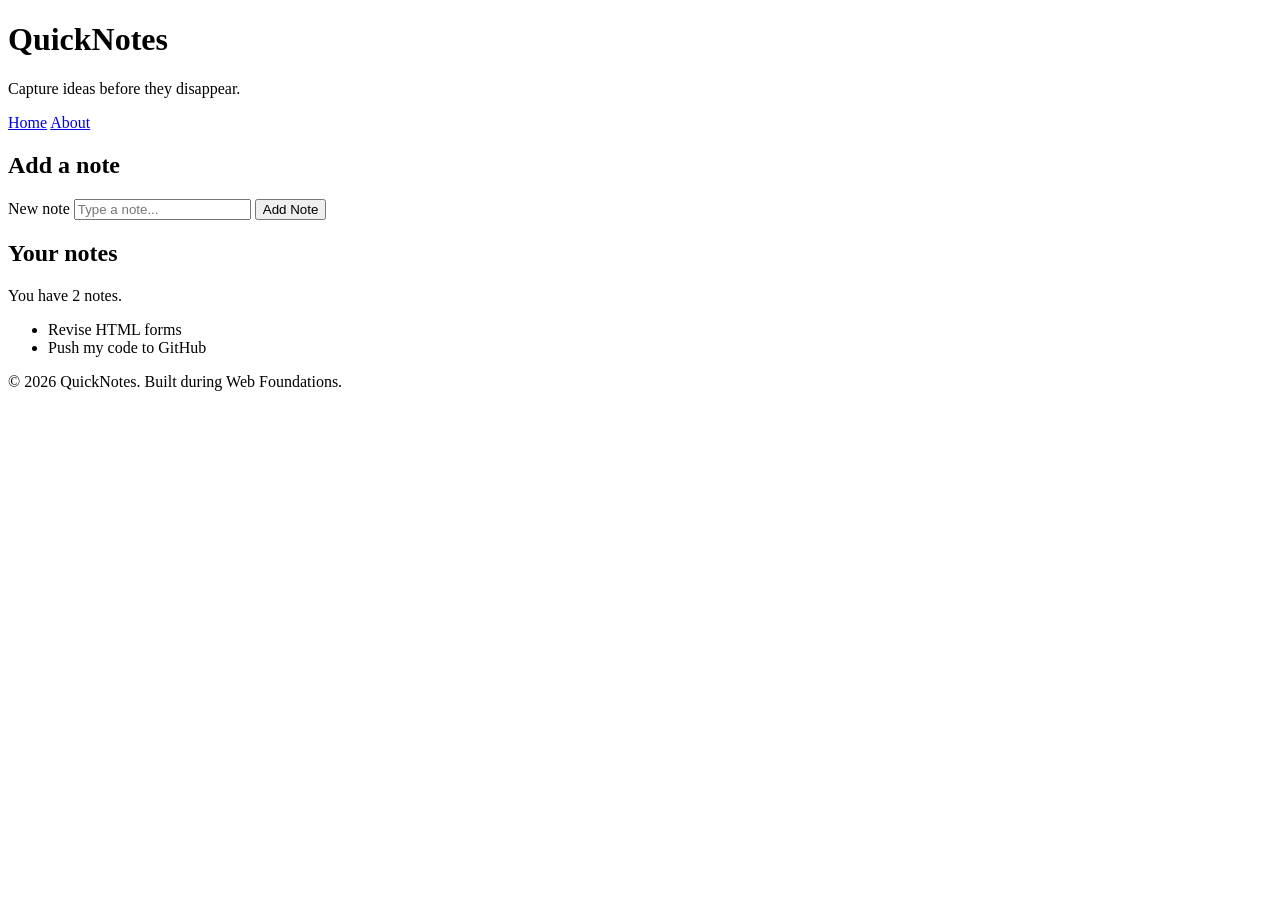
<file: day1/index.html>
<!DOCTYPE html>
<html lang="en">
  <head>
    <meta charset="UTF-8">
    <meta name="viewport" content="width=device-width, initial-scale=1.0">
    <title>QuickNotes</title>
  </head>

  <body>
    <header>
      <h1>QuickNotes</h1>
      <p>Capture ideas before they disappear.</p>

      <nav>
        <a href="index.html">Home</a>
        <a href="about.html">About</a>
      </nav>
    </header>

    <main>
      <section>
        <h2>Add a note</h2>

        <form id="note-form">
          <label for="note-input">New note</label>
          <input type="text" id="note-input" placeholder="Type a note..." required>
          <button type="submit">Add Note</button>
        </form>
      </section>

      <section>
        <h2>Your notes</h2>
        <p id="note-count">You have 2 notes.</p>

        <ul id="notes-list">
          <li>Revise HTML forms</li>
          <li>Push my code to GitHub</li>
        </ul>
      </section>
    </main>

    <footer>
      <p>&copy; 2026 QuickNotes. Built during Web Foundations.</p>
    </footer>
  </body>
</html>
</file>
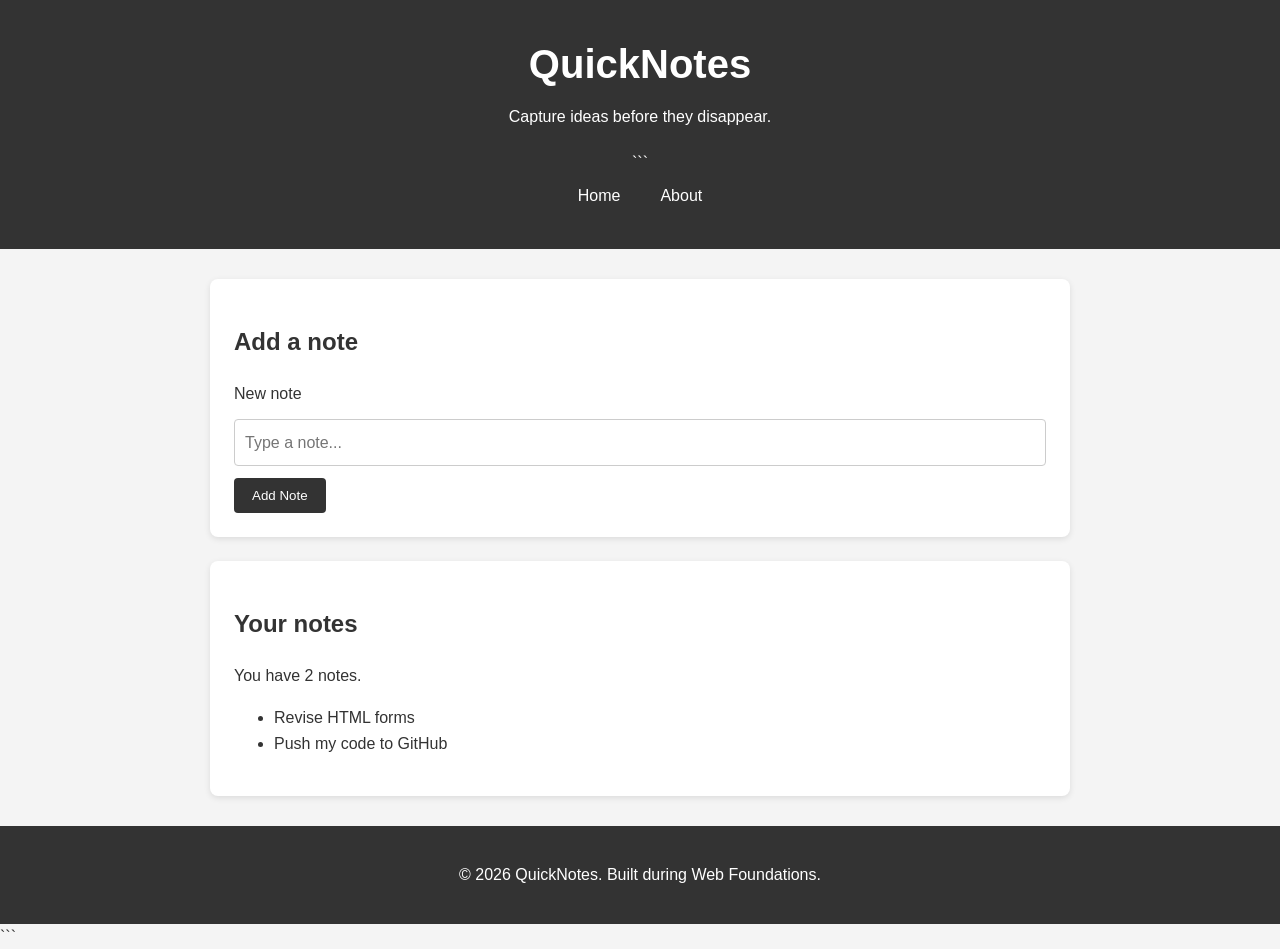
<file: day2/index.html>
<!DOCTYPE html>

<html lang="en">
  <head>
    <meta charset="UTF-8" />
    <meta name="viewport" content="width=device-width, initial-scale=1.0" />
    <title>QuickNotes</title>
    <link rel="stylesheet" href="style.css" />
  </head>
  <body>
    <header>
      <h1>QuickNotes</h1>
      <p>Capture ideas before they disappear.</p>

```
  <nav>
    <a href="index.html">Home</a>
    <a href="about.html">About</a>
  </nav>
</header>

<main>
  <section>
    <h2>Add a note</h2>

    <form id="note-form">
      <label for="note-input">New note</label>
      <input
        type="text"
        id="note-input"
        placeholder="Type a note..."
      />
      <button type="submit">Add Note</button>
    </form>
  </section>

  <section>
    <h2>Your notes</h2>

    <p id="note-count">You have 2 notes.</p>

    <ul id="notes-list">
      <li>Revise HTML forms</li>
      <li>Push my code to GitHub</li>
    </ul>
  </section>
</main>

<footer>
  <p>&copy; 2026 QuickNotes. Built during Web Foundations.</p>
</footer>
```

  </body>
</html>
</file>
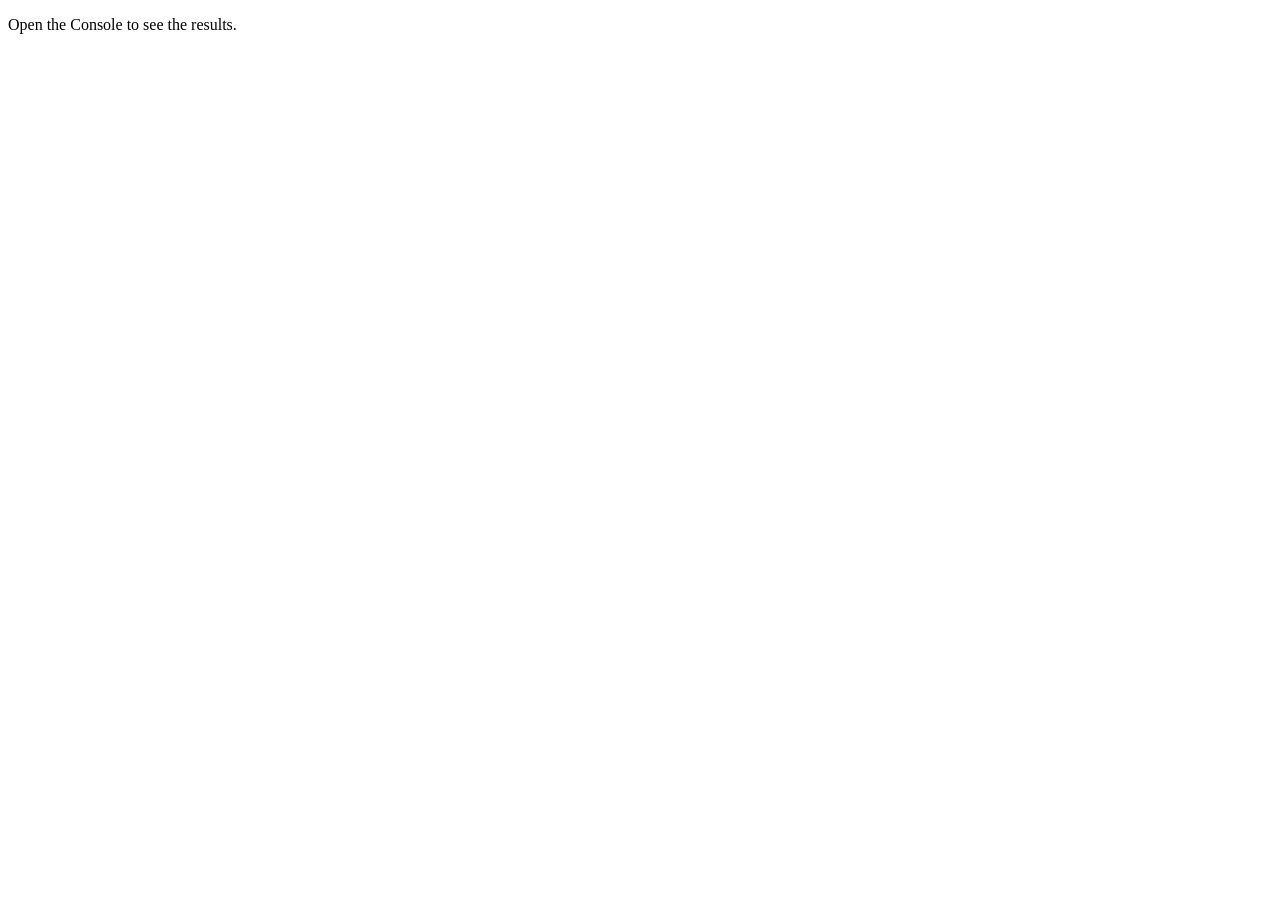
<file: day3/index.html>
<!DOCTYPE html>
<html lang="en">
  <head>
    <meta charset="UTF-8" />
    <meta name="viewport" content="width=device-width, initial-scale=1.0" />
    <title>Notes Toolkit</title>
    <script src="script.js" defer></script>
  </head>
  <body>
    <p>Open the Console to see the results.</p>
  </body>
</html>
</file>
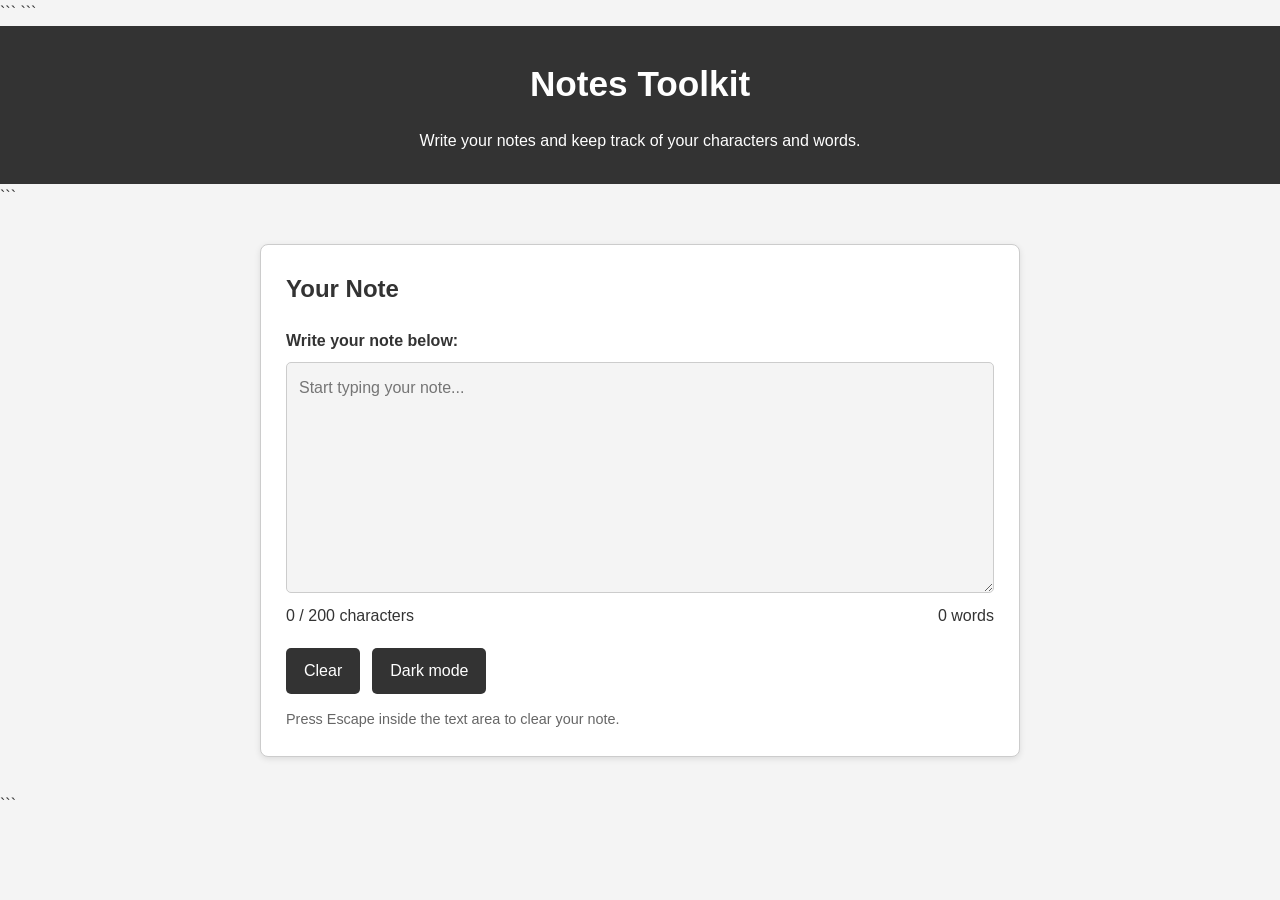
<file: day4/index.html>
<!DOCTYPE html>

<html lang="en">
<head>
    <meta charset="UTF-8">
    <meta name="viewport" content="width=device-width, initial-scale=1.0">
    <title>Notes Toolkit</title>

```
<link rel="stylesheet" href="style.css">
<script src="script.js" defer></script>
```

</head>
<body>
    <header>
        <h1>Notes Toolkit</h1>
        <p>Write your notes and keep track of your characters and words.</p>
    </header>

```
<main>
    <section class="notes-card">
        <h2>Your Note</h2>

        <label for="note-text">Write your note below:</label>

        <textarea
            id="note-text"
            placeholder="Start typing your note..."
            rows="8"
        ></textarea>

        <div class="counters">
            <p id="char-count">0 / 200 characters</p>
            <p id="word-count">0 words</p>
        </div>

        <div class="actions">
            <button type="button" id="clear-btn">Clear</button>
            <button type="button" id="theme-toggle">Dark mode</button>
        </div>

        <p class="help-text">
            Press Escape inside the text area to clear your note.
        </p>
    </section>
</main>


```

</body>
</html>
</file>
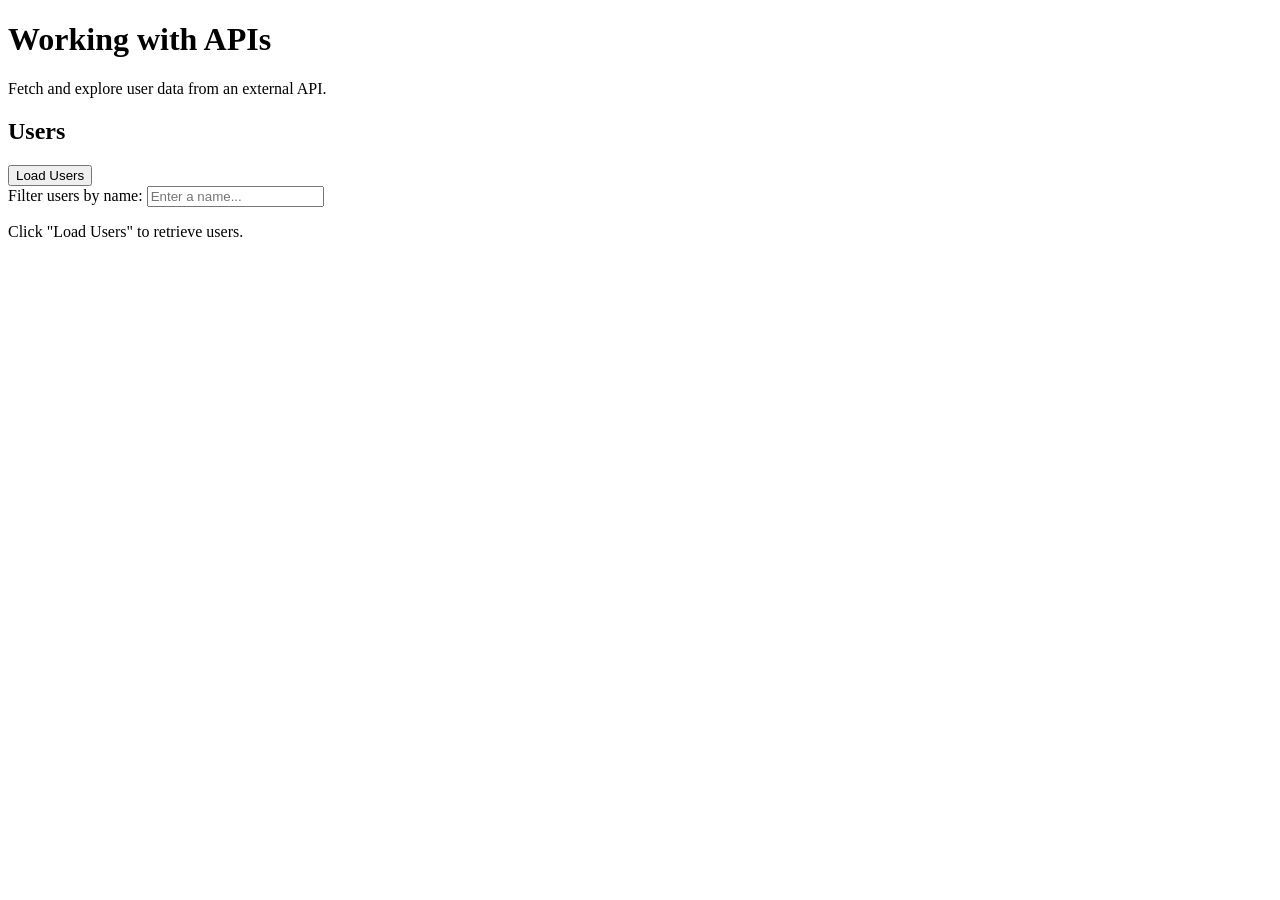
<file: day5/index.html>
<!DOCTYPE html>
<html lang="en">
<head>
    <meta charset="UTF-8">
    <meta name="viewport" content="width=device-width, initial-scale=1.0">

    <title>Web dev days</title>

    <script src="users.js" defer></script>
</head>
<body>
    <header>
        <h1>Working with APIs</h1>
        <p>Fetch and explore user data from an external API.</p>
    </header>

    <main>
        <section>
            <h2>Users</h2>

            <button id="load-users" type="button">Load Users</button>

            <div>
                <label for="filter-input">Filter users by name:</label>
                <input
                    type="text"
                    id="filter-input"
                    placeholder="Enter a name..."
                >
            </div>

            <p id="status" role="status">
                Click "Load Users" to retrieve users.
            </p>

            <ul id="users-list"></ul>
        </section>
    </main>
</body>
</html>
</file>
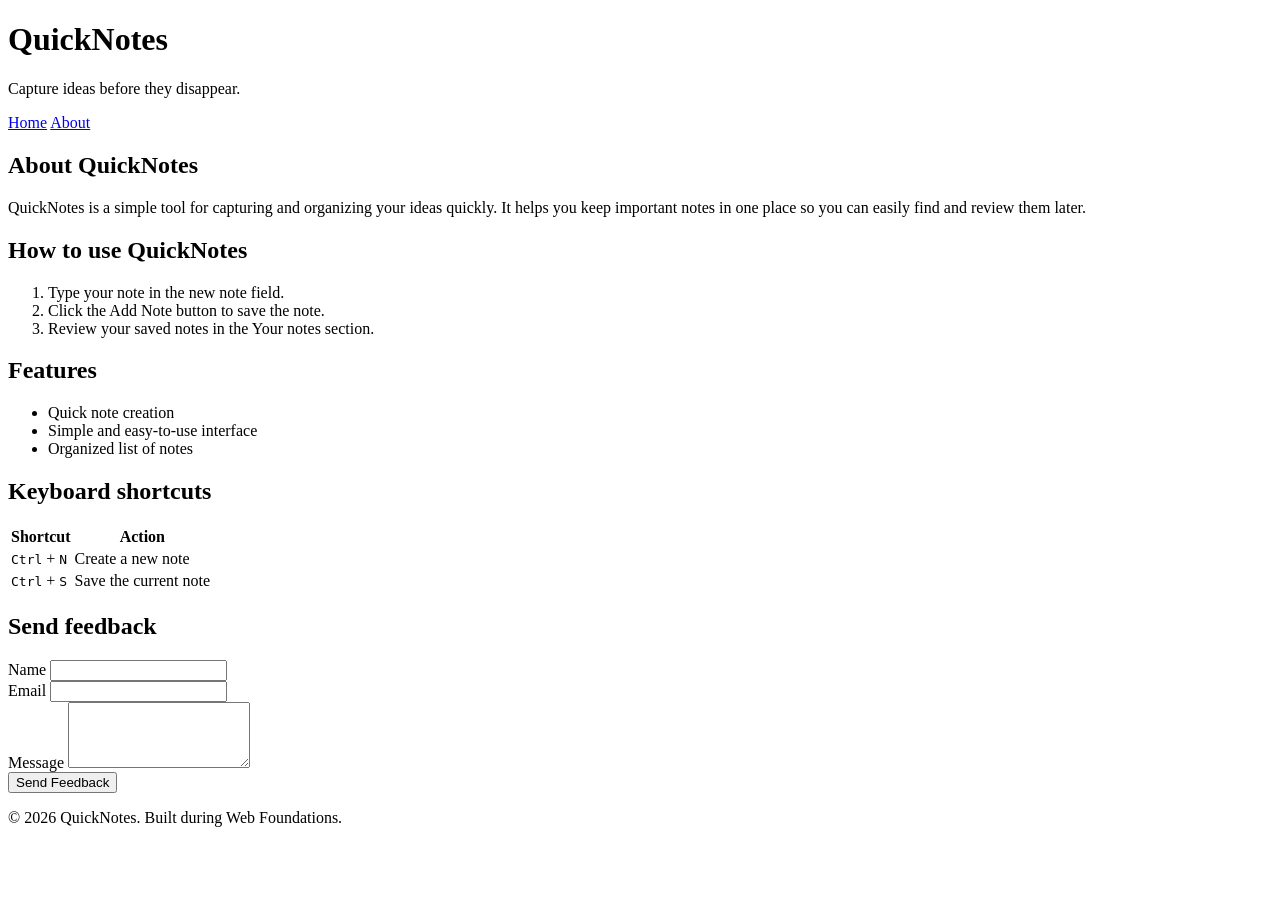
<file: day1/about.html>
<!DOCTYPE html>
<html lang="en">
  <head>
    <meta charset="UTF-8">
    <meta name="viewport" content="width=device-width, initial-scale=1.0">
    <title>About QuickNotes</title>
  </head>

  <body>
    <header>
      <h1>QuickNotes</h1>
      <p>Capture ideas before they disappear.</p>

      <nav>
        <a href="index.html">Home</a>
        <a href="about.html">About</a>
      </nav>
    </header>

    <main>
      <section>
        <h2>About QuickNotes</h2>
        <p>
          QuickNotes is a simple tool for capturing and organizing your ideas
          quickly. It helps you keep important notes in one place so you can
          easily find and review them later.
        </p>
      </section>

      <section>
        <h2>How to use QuickNotes</h2>
        <ol>
          <li>Type your note in the new note field.</li>
          <li>Click the Add Note button to save the note.</li>
          <li>Review your saved notes in the Your notes section.</li>
        </ol>
      </section>

      <section>
        <h2>Features</h2>
        <ul>
          <li>Quick note creation</li>
          <li>Simple and easy-to-use interface</li>
          <li>Organized list of notes</li>
        </ul>
      </section>

      <section>
        <h2>Keyboard shortcuts</h2>
        <table>
          <thead>
            <tr>
              <th scope="col">Shortcut</th>
              <th scope="col">Action</th>
            </tr>
          </thead>
          <tbody>
            <tr>
              <td><kbd>Ctrl</kbd> + <kbd>N</kbd></td>
              <td>Create a new note</td>
            </tr>
            <tr>
              <td><kbd>Ctrl</kbd> + <kbd>S</kbd></td>
              <td>Save the current note</td>
            </tr>
          </tbody>
        </table>
      </section>

      <section>
        <h2>Send feedback</h2>
        <form action="#" method="post">
          <div>
            <label for="name">Name</label>
            <input type="text" id="name" name="name" required>
          </div>

          <div>
            <label for="email">Email</label>
            <input type="email" id="email" name="email" required>
          </div>

          <div>
            <label for="message">Message</label>
            <textarea id="message" name="message" rows="4" required></textarea>
          </div>

          <button type="submit">Send Feedback</button>
        </form>
      </section>
    </main>

    <footer>
      <p>&copy; 2026 QuickNotes. Built during Web Foundations.</p>
    </footer>
  </body>
</html>
</file>
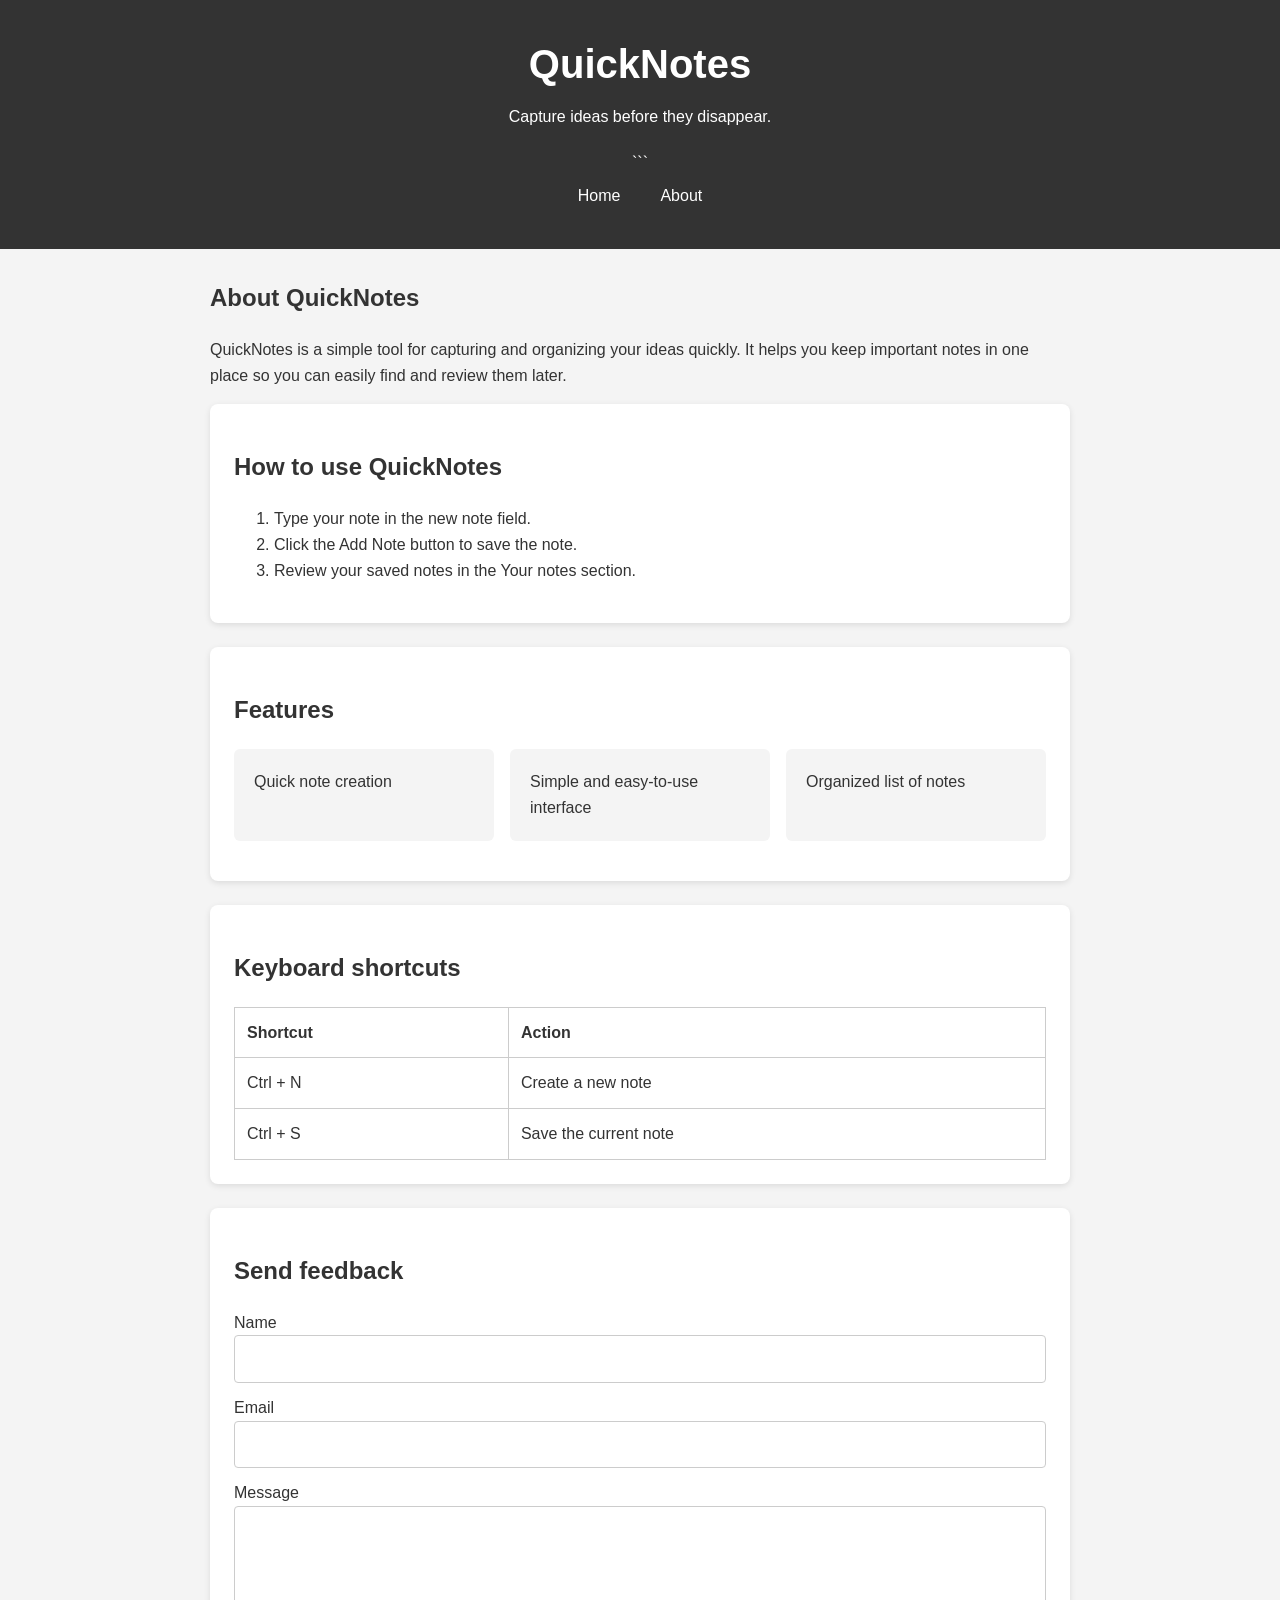
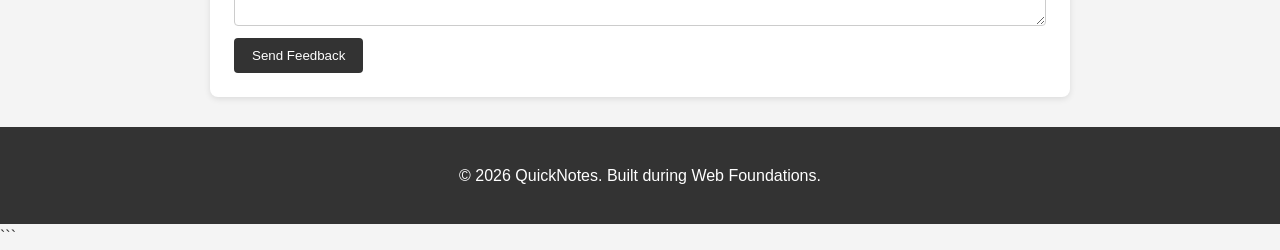
<file: day2/about.html>
<!DOCTYPE html>

<html lang="en">
  <head>
    <meta charset="UTF-8" />
    <meta name="viewport" content="width=device-width, initial-scale=1.0" />
    <title>About QuickNotes</title>
    <link rel="stylesheet" href="style.css" />
  </head>
  <body>
    <header>
      <h1>QuickNotes</h1>
      <p>Capture ideas before they disappear.</p>

```
  <nav>
    <a href="index.html">Home</a>
    <a href="about.html">About</a>
  </nav>
</header>

<main>
  <h2>About QuickNotes</h2>

  <p>
    QuickNotes is a simple tool for capturing and organizing your ideas
    quickly. It helps you keep important notes in one place so you can
    easily find and review them later.
  </p>

  <section>
    <h2>How to use QuickNotes</h2>

    <ol>
      <li>Type your note in the new note field.</li>
      <li>Click the Add Note button to save the note.</li>
      <li>Review your saved notes in the Your notes section.</li>
    </ol>
  </section>

  <section>
    <h2>Features</h2>

    <ul class="features">
      <li>Quick note creation</li>
      <li>Simple and easy-to-use interface</li>
      <li>Organized list of notes</li>
    </ul>
  </section>

  <section>
    <h2>Keyboard shortcuts</h2>

    <table>
      <thead>
        <tr>
          <th>Shortcut</th>
          <th>Action</th>
        </tr>
      </thead>

      <tbody>
        <tr>
          <td>Ctrl + N</td>
          <td>Create a new note</td>
        </tr>
        <tr>
          <td>Ctrl + S</td>
          <td>Save the current note</td>
        </tr>
      </tbody>
    </table>
  </section>

  <section>
    <h2>Send feedback</h2>

    <form>
      <div>
        <label for="name">Name</label>
        <input type="text" id="name" name="name" required />
      </div>

      <div>
        <label for="email">Email</label>
        <input type="email" id="email" name="email" required />
      </div>

      <div>
        <label for="message">Message</label>
        <textarea id="message" name="message" required></textarea>
      </div>

      <button type="submit">Send Feedback</button>
    </form>
  </section>
</main>

<footer>
  <p>&copy; 2026 QuickNotes. Built during Web Foundations.</p>
</footer>
```

  </body>
</html>
</file>
<file: day2/style.css>
* {
  box-sizing: border-box;
  }

body {
margin: 0;
font-family: Arial, sans-serif;
background-color: #f4f4f4;
color: #333;
line-height: 1.6;
}

header {
background-color: #333;
color: white;
text-align: center;
padding: 32px 20px;
}

header h1 {
margin: 0;
font-size: 2.5rem;
}

header p {
margin: 8px 0 20px;
}

nav {
display: flex;
justify-content: center;
gap: 16px;
}

nav a {
color: white;
text-decoration: none;
padding: 8px 12px;
border-radius: 4px;
transition: background-color 0.3s ease;
}

nav a:hover {
background-color: #555;
}

main {
max-width: 900px;
margin: 30px auto;
padding: 0 20px;
}

section {
background-color: white;
padding: 24px;
margin-bottom: 24px;
border-radius: 8px;
box-shadow: 0 2px 6px rgba(0, 0, 0, 0.1);
}

.features {
display: grid;
grid-template-columns: repeat(auto-fit, minmax(180px, 1fr));
gap: 16px;
padding: 0;
list-style: none;
}

.features li {
background-color: #f4f4f4;
padding: 20px;
border-radius: 6px;
}

table {
width: 100%;
border-collapse: collapse;
}

th,
td {
border: 1px solid #ccc;
padding: 12px;
text-align: left;
}

form {
display: flex;
flex-direction: column;
gap: 12px;
}

form div {
display: flex;
flex-direction: column;
}

input,
textarea {
width: 100%;
padding: 10px;
border: 1px solid #ccc;
border-radius: 4px;
font: inherit;
}

textarea {
min-height: 120px;
resize: vertical;
}

button {
width: fit-content;
padding: 10px 18px;
border: none;
border-radius: 4px;
background-color: #333;
color: white;
cursor: pointer;
transition: background-color 0.3s ease, transform 0.2s ease;
}

button:hover {
background-color: #555;
transform: translateY(-2px);
}

footer {
text-align: center;
padding: 20px;
background-color: #333;
color: white;
}

@media (max-width: 600px) {
header {
padding: 24px 12px;
}

header h1 {
font-size: 2rem;
}

main {
margin: 20px auto;
padding: 0 12px;
}

section {
padding: 18px;
}
}
</file>
<file: day4/style.css>
:root {
--background-color: #f4f4f4;
--text-color: #333333;
--card-color: #ffffff;
--border-color: #cccccc;
--button-color: #333333;
--button-text-color: #ffffff;
--muted-color: #666666;
}

* {
  box-sizing: border-box;
  }

body {
margin: 0;
font-family: Arial, sans-serif;
background-color: var(--background-color);
color: var(--text-color);
line-height: 1.6;
transition: background-color 0.3s ease, color 0.3s ease;
}

body.dark {
--background-color: #181818;
--text-color: #f0f0f0;
--card-color: #242424;
--border-color: #555555;
--button-color: #eeeeee;
--button-text-color: #222222;
--muted-color: #bbbbbb;
}

header {
background-color: var(--button-color);
color: var(--button-text-color);
text-align: center;
padding: 30px 20px;
}

header h1 {
margin: 0;
font-size: 2.2rem;
}

header p {
margin-bottom: 0;
}

main {
max-width: 800px;
margin: 35px auto;
padding: 0 20px;
}

.notes-card {
background-color: var(--card-color);
padding: 25px;
border: 1px solid var(--border-color);
border-radius: 8px;
box-shadow: 0 2px 6px rgba(0, 0, 0, 0.1);
}

.notes-card h2 {
margin-top: 0;
}

label {
display: block;
margin-bottom: 8px;
font-weight: bold;
}

textarea {
display: block;
width: 100%;
padding: 12px;
border: 1px solid var(--border-color);
border-radius: 5px;
background-color: var(--background-color);
color: var(--text-color);
font: inherit;
resize: vertical;
}

textarea:focus {
outline: 2px solid #777777;
outline-offset: 2px;
}

.counters {
display: flex;
justify-content: space-between;
flex-wrap: wrap;
gap: 10px;
margin-top: 10px;
}

.counters p {
margin: 0;
}

.warning {
color: #d97706;
}

.over {
color: #dc2626;
font-weight: bold;
}

.actions {
display: flex;
flex-wrap: wrap;
gap: 12px;
margin-top: 20px;
}

button {
padding: 10px 18px;
border: none;
border-radius: 5px;
background-color: var(--button-color);
color: var(--button-text-color);
font: inherit;
cursor: pointer;
transition: opacity 0.2s ease;
}

button:hover {
opacity: 0.8;
}

button:focus-visible {
outline: 2px solid #777777;
outline-offset: 3px;
}

.help-text {
margin-bottom: 0;
color: var(--muted-color);
font-size: 0.9rem;
}

footer {
padding: 20px;
text-align: center;
color: var(--muted-color);
}

@media (max-width: 600px) {
header {
padding: 24px 12px;
}

```
header h1 {
    font-size: 1.8rem;
}

main {
    margin: 20px auto;
    padding: 0 12px;
}

.notes-card {
    padding: 18px;
}
```

}
</file>
